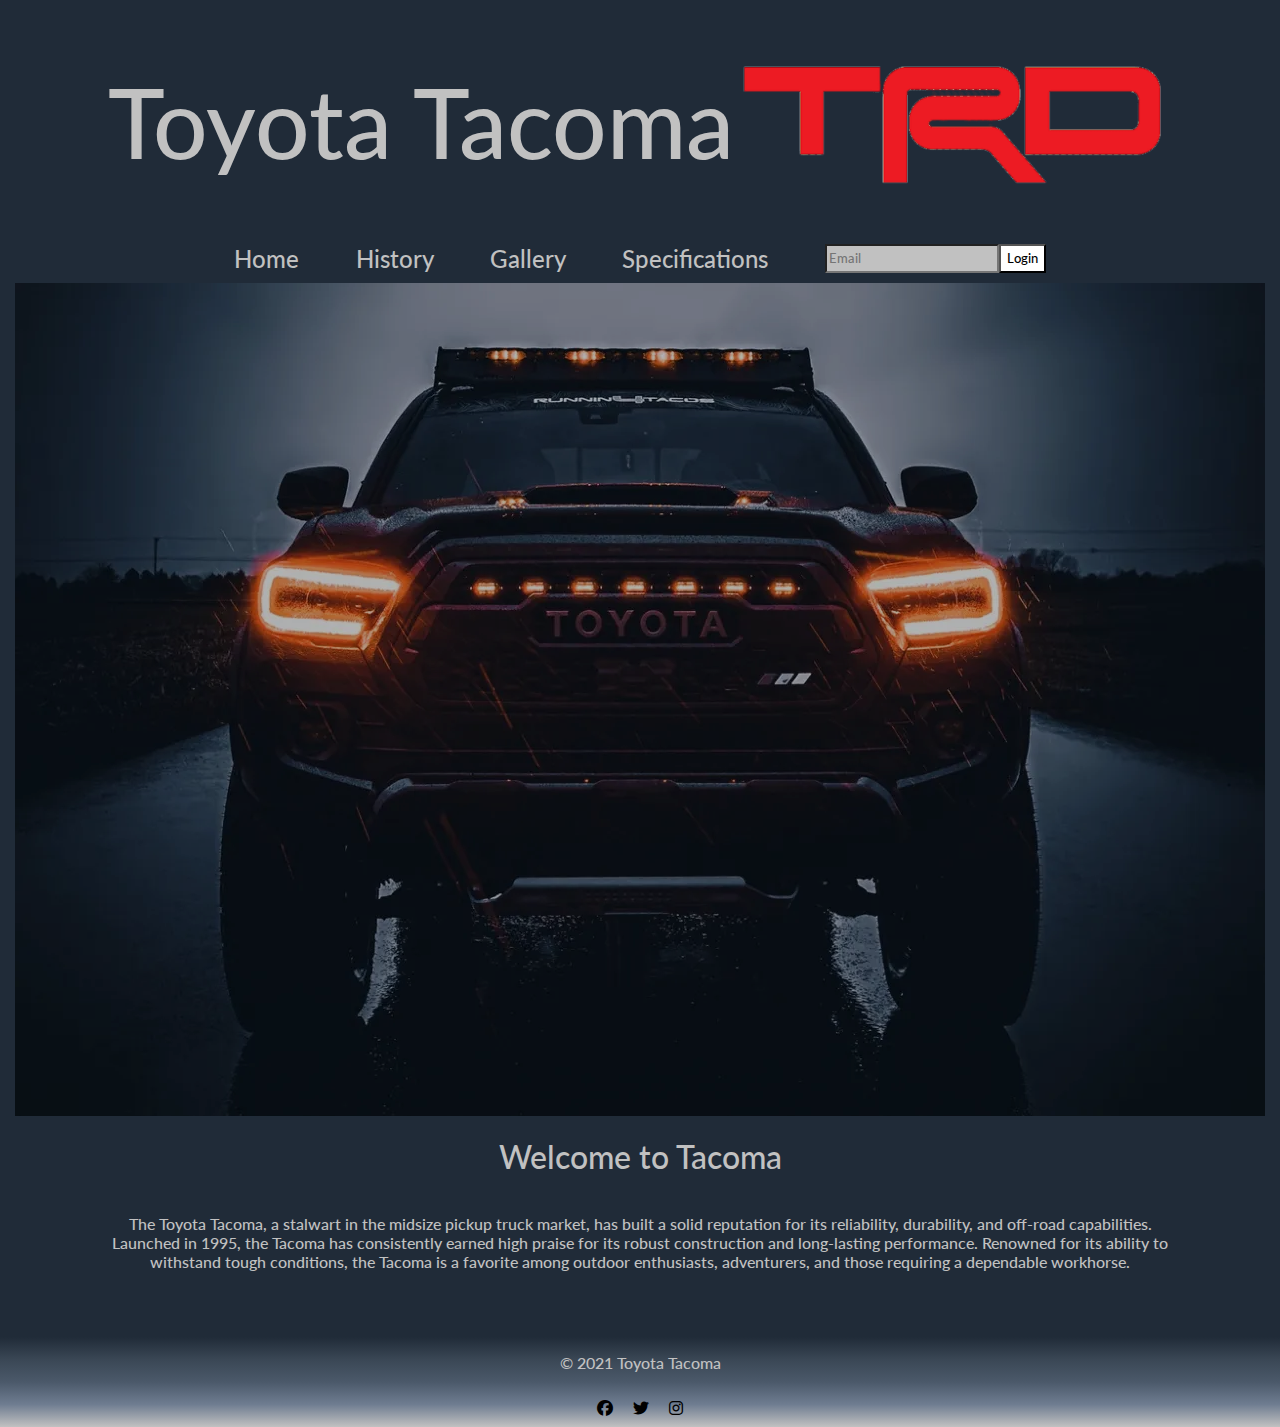
<file: Pages/index.html>
<!-- QAP 1
     Brandon Shea
     May 25th -->

<!DOCTYPE html>
<html lang="en">
  <head>
    <meta charset="UTF-8" />
    <meta name="viewport" content="width=device-width, initial-scale=1.0" />
    <title>Tacoma</title>
    <link rel="stylesheet" href="/Styles/style.css" />
    <link
      rel="stylesheet"
      href="https://cdnjs.cloudflare.com/ajax/libs/font-awesome/6.5.2/css/all.min.css"
    />
  </head>
  <header>
    <div class="header-content">
      <h1>Toyota Tacoma</h1>
      <img src="/Images/trd-banner-transparent.png" alt="" height="175px" />
    </div>
  </header>

  <body>
    <nav>
      <ul id="navBar">
        <li><a href="/Pages/index.html">Home</a></li>
        <li><a href="/Pages/history.html">History</a></li>
        <li><a href="/Pages/gallery.html">Gallery</a></li>
        <li><a href="/Pages/specs.html">Specifications</a></li>
        <div class="input-button">
          <input type="text" placeholder="Email" size="20" id="loginField" />
          <button id="loginButton">Login</button>
        </div>
      </ul>
    </nav>
    <main>
      <img
        src="/Images/Tacoma-grill-front-on.webp"
        alt="Tacoma front on"
        id="grillPic"
      />
      <h1>Welcome to Tacoma</h1>
      <audio
        id="truckStart"
        src="/Videos Audio/truckStartAudio.mp3"
        preload="auto"
      ></audio>
      <p>
        The Toyota Tacoma, a stalwart in the midsize pickup truck market, has
        built a solid reputation for its reliability, durability, and off-road
        capabilities. Launched in 1995, the Tacoma has consistently earned high
        praise for its robust construction and long-lasting performance.
        Renowned for its ability to withstand tough conditions, the Tacoma is a
        favorite among outdoor enthusiasts, adventurers, and those requiring a
        dependable workhorse.
      </p>
    </main>
    <script src="/Scripts/script.js"></script>
    <footer>
      <div class="footer-content">
        <p>&copy; 2021 Toyota Tacoma</p>
        <div class="socials">
          <a href="https://www.facebook.com/ToyotaTacoma" target="_blank"
            ><i class="fab fa-facebook"></i
          ></a>
          <a href="https://twitter.com/ToyotaTacoma" target="_blank"
            ><i class="fab fa-twitter"></i
          ></a>
          <a href="https://www.instagram.com/toyotausa/" target="_blank"
            ><i class="fab fa-instagram"></i
          ></a>
        </div>
      </div>
    </footer>
  </body>
</html>
</file>
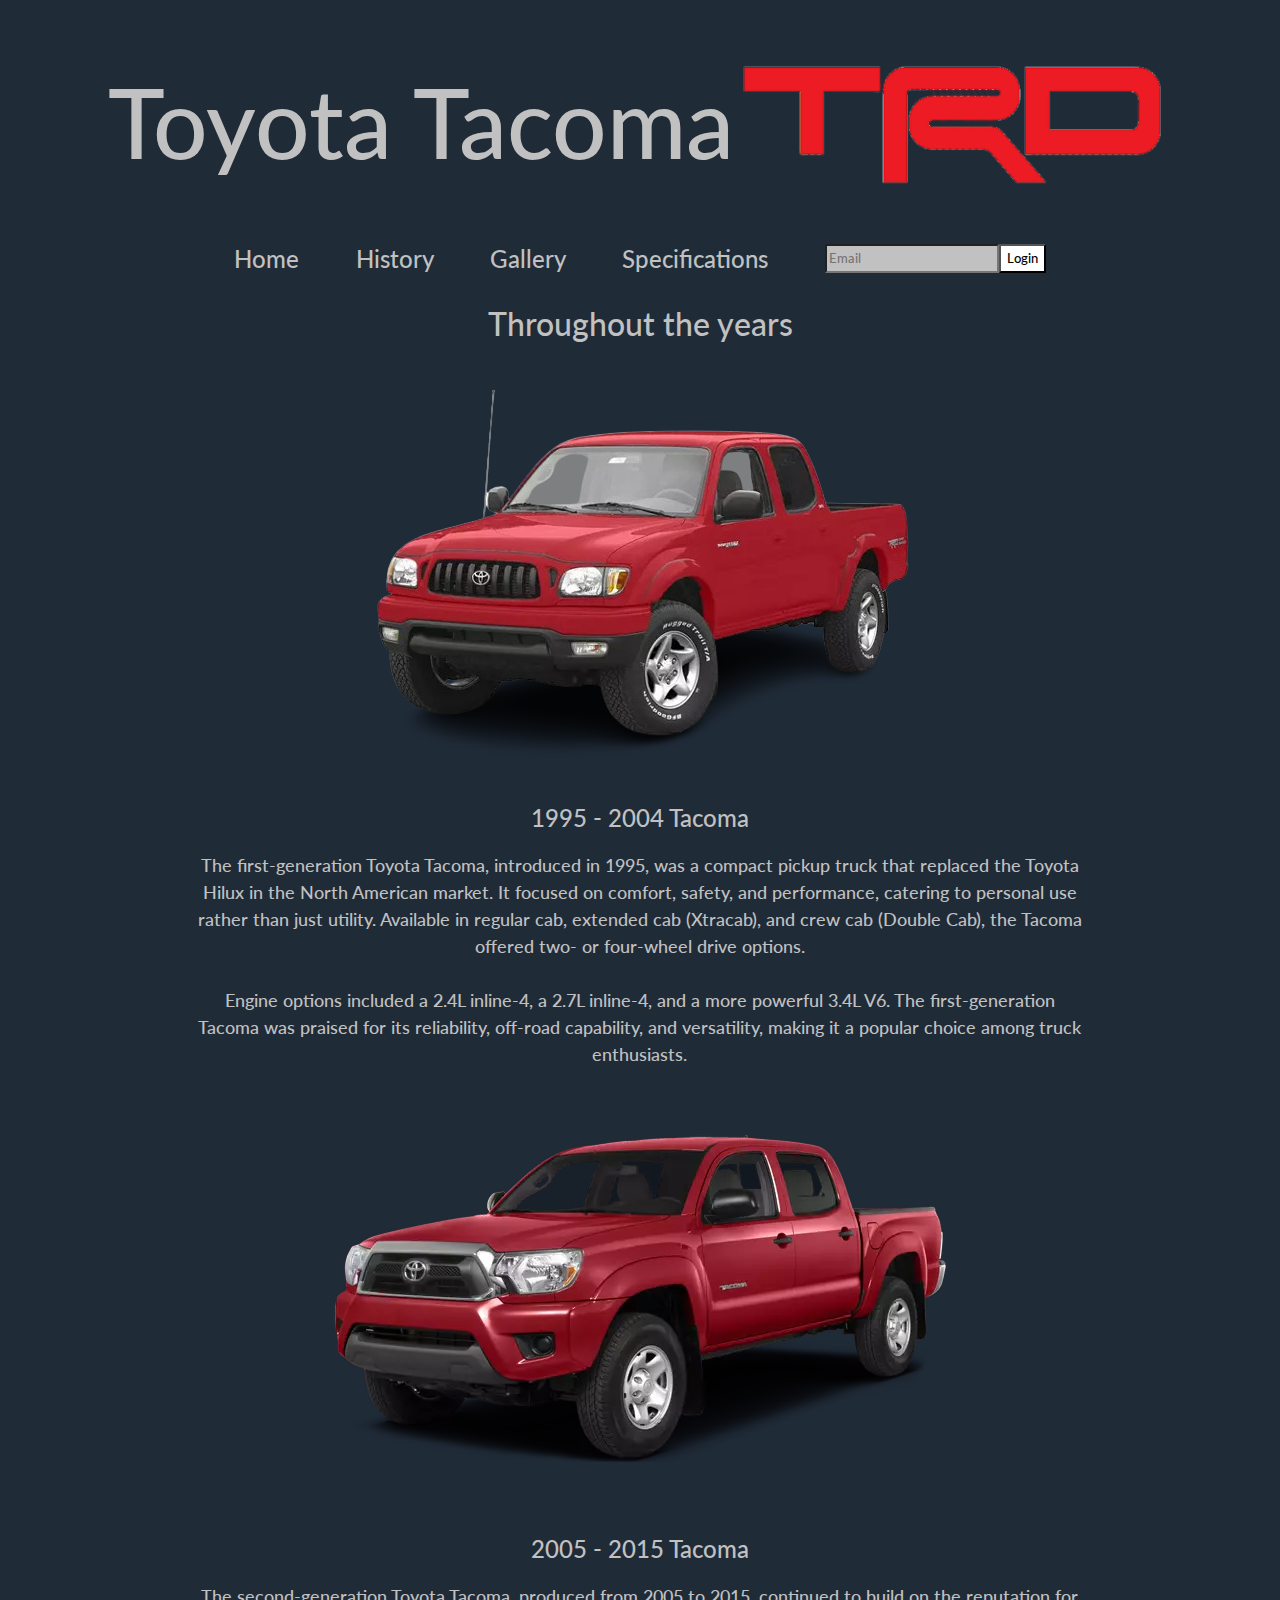
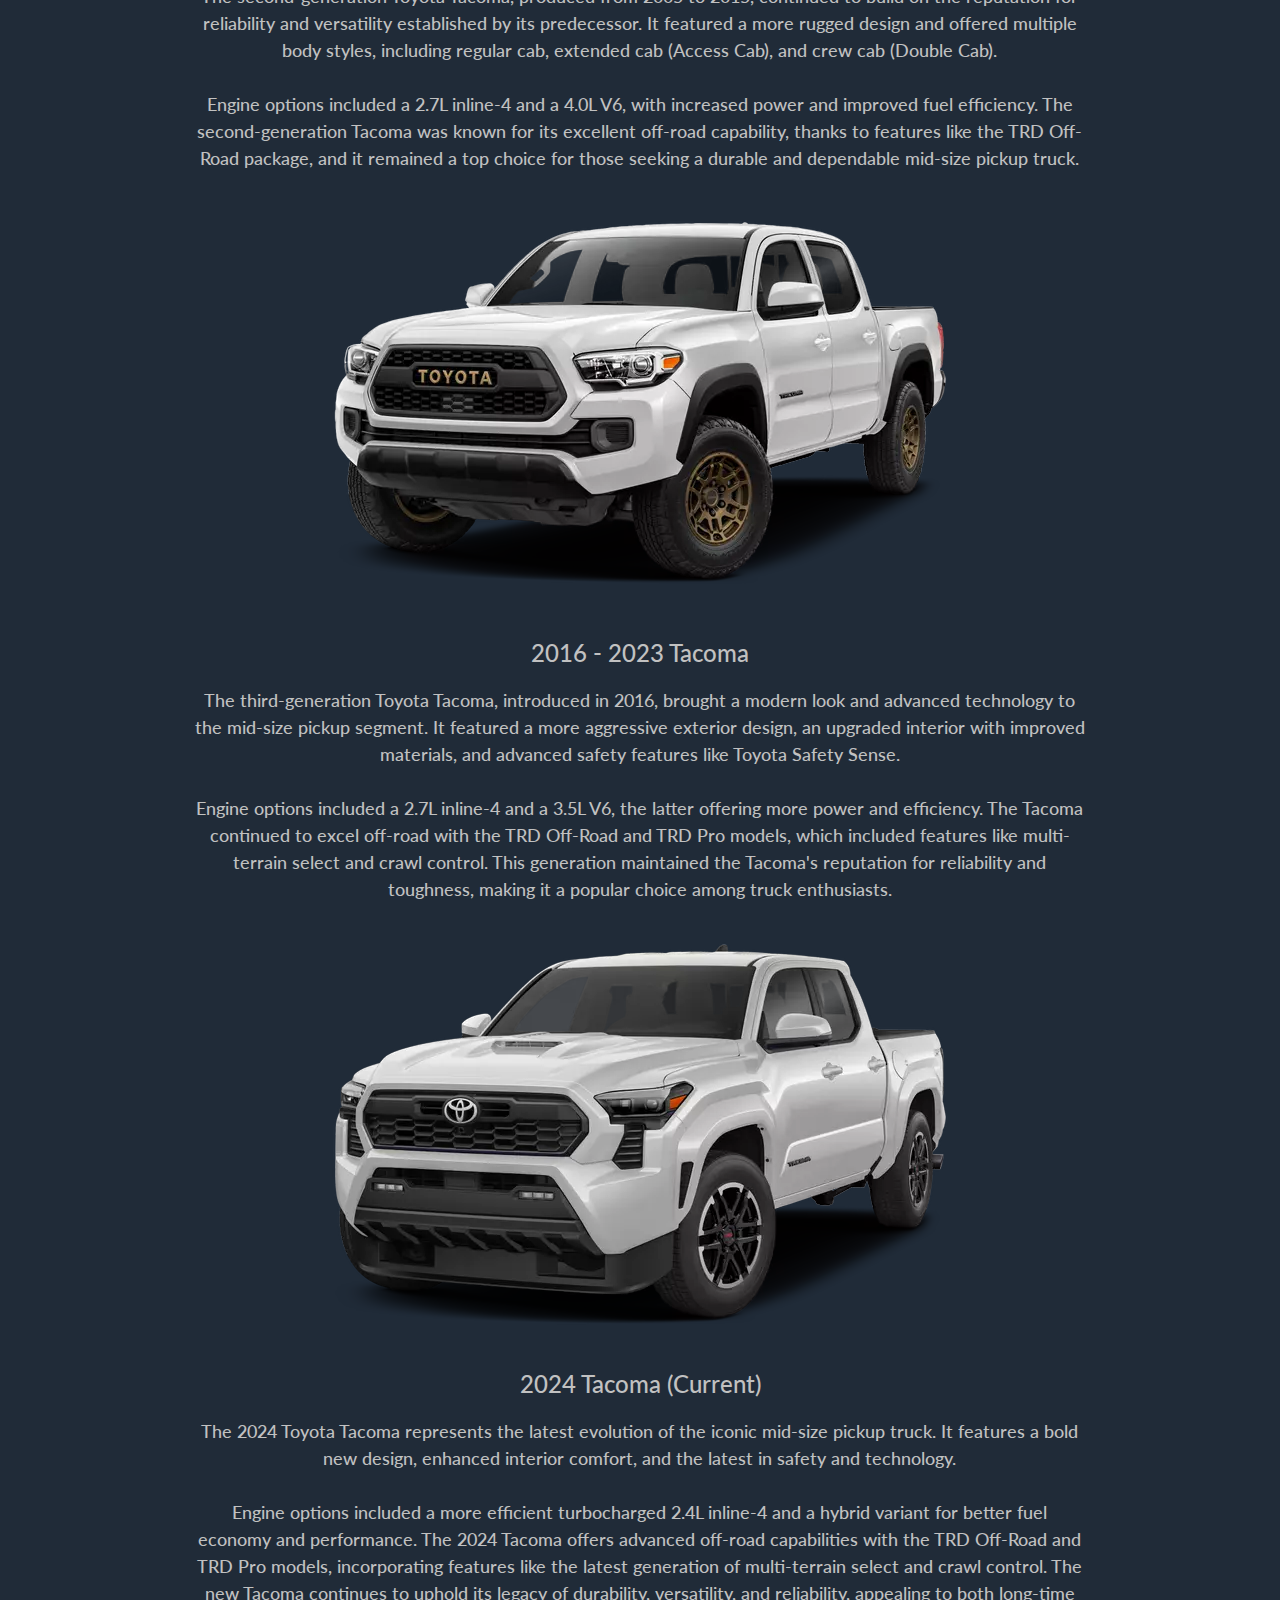
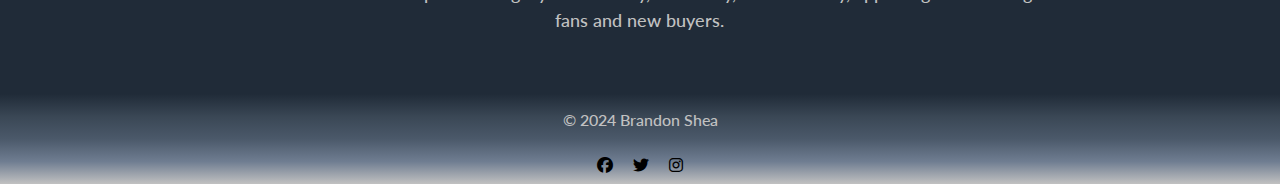
<file: Pages/history.html>
<!DOCTYPE html>
<html lang="en">
  <head>
    <meta charset="UTF-8" />
    <meta name="viewport" content="width=device-width, initial-scale=1.0" />
    <title>History</title>
    <link rel="stylesheet" href="/Styles/style.css" />
    <link
      rel="stylesheet"
      href="https://cdnjs.cloudflare.com/ajax/libs/font-awesome/6.5.2/css/all.min.css"
    />
  </head>
  <header>
    <div class="header-content">
      <h1>Toyota Tacoma</h1>
      <img src="/Images/trd-banner-transparent.png" alt="" height="175px" />
    </div>
  </header>
  <body>
    <nav>
      <ul id="navBar">
        <li><a href="/Pages/index.html">Home</a></li>
        <li><a href="/Pages/history.html">History</a></li>
        <li><a href="/Pages/gallery.html">Gallery</a></li>
        <li><a href="/Pages/specs.html">Specifications</a></li>
        <div class="input-button">
          <input type="text" placeholder="Email" size="20" id="loginField" />
          <button id="loginButton">Login</button>
        </div>
      </ul>
    </nav>
    <main>
      <h1>Throughout the years</h1>
      <div class="flex-container">
        <div class="flex-item">
          <img src="/Images/1995 -- 2004 tacoma.png" alt="1995-2004 Tacoma" />
          <h2>1995 - 2004 Tacoma</h2>
          <p class="historyBlurb">
            The first-generation Toyota Tacoma, introduced in 1995, was a
            compact pickup truck that replaced the Toyota Hilux in the North
            American market. It focused on comfort, safety, and performance,
            catering to personal use rather than just utility. Available in
            regular cab, extended cab (Xtracab), and crew cab (Double Cab), the
            Tacoma offered two- or four-wheel drive options. <br /><br />Engine
            options included a 2.4L inline-4, a 2.7L inline-4, and a more
            powerful 3.4L V6. The first-generation Tacoma was praised for its
            reliability, off-road capability, and versatility, making it a
            popular choice among truck enthusiasts.
          </p>
        </div>
        <div class="flex-item">
          <img src="/Images/2005-2015 Tacoma.webp" alt="2005-2015 Tacoma" />
          <h2>2005 - 2015 Tacoma</h2>
          <p class="historyBlurb">
            The second-generation Toyota Tacoma, produced from 2005 to 2015,
            continued to build on the reputation for reliability and versatility
            established by its predecessor. It featured a more rugged design and
            offered multiple body styles, including regular cab, extended cab
            (Access Cab), and crew cab (Double Cab). <br /><br />Engine options
            included a 2.7L inline-4 and a 4.0L V6, with increased power and
            improved fuel efficiency. The second-generation Tacoma was known for
            its excellent off-road capability, thanks to features like the TRD
            Off-Road package, and it remained a top choice for those seeking a
            durable and dependable mid-size pickup truck.
          </p>
        </div>
        <div class="flex-item">
          <img src="/Images/2016-2023 Tacoma.webp" alt="2016-2023 Tacoma" />
          <h2>2016 - 2023 Tacoma</h2>
          <p class="historyBlurb">
            The third-generation Toyota Tacoma, introduced in 2016, brought a
            modern look and advanced technology to the mid-size pickup segment.
            It featured a more aggressive exterior design, an upgraded interior
            with improved materials, and advanced safety features like Toyota
            Safety Sense. <br /><br />Engine options included a 2.7L inline-4
            and a 3.5L V6, the latter offering more power and efficiency. The
            Tacoma continued to excel off-road with the TRD Off-Road and TRD Pro
            models, which included features like multi-terrain select and crawl
            control. This generation maintained the Tacoma's reputation for
            reliability and toughness, making it a popular choice among truck
            enthusiasts.
          </p>
        </div>
        <div class="flex-item">
          <img src="/Images/2024-Tacoma.webp" alt="2024 Tacoma" />
          <h2>2024 Tacoma (Current)</h2>
          <p class="historyBlurb">
            The 2024 Toyota Tacoma represents the latest evolution of the iconic
            mid-size pickup truck. It features a bold new design, enhanced
            interior comfort, and the latest in safety and technology.
            <br /><br />Engine options included a more efficient turbocharged
            2.4L inline-4 and a hybrid variant for better fuel economy and
            performance. The 2024 Tacoma offers advanced off-road capabilities
            with the TRD Off-Road and TRD Pro models, incorporating features
            like the latest generation of multi-terrain select and crawl
            control. The new Tacoma continues to uphold its legacy of
            durability, versatility, and reliability, appealing to both
            long-time fans and new buyers.
          </p>
        </div>
      </div>
    </main>
    <footer>
      <div class="footer-content">
        <p>&copy; 2024 Brandon Shea</p>
        <div class="socials">
          <a href="https://www.facebook.com/toyotacanada/" target="_blank"
            ><i class="fab fa-facebook"></i
          ></a>
          <a href="https://x.com/toyotacanada" target="_blank"
            ><i class="fab fa-twitter"></i
          ></a>
          <a href="https://www.instagram.com/toyotausa/" target="_blank"
            ><i class="fab fa-instagram"></i
          ></a>
        </div>
      </div>
    </footer>
  </body>
</html>
</file>
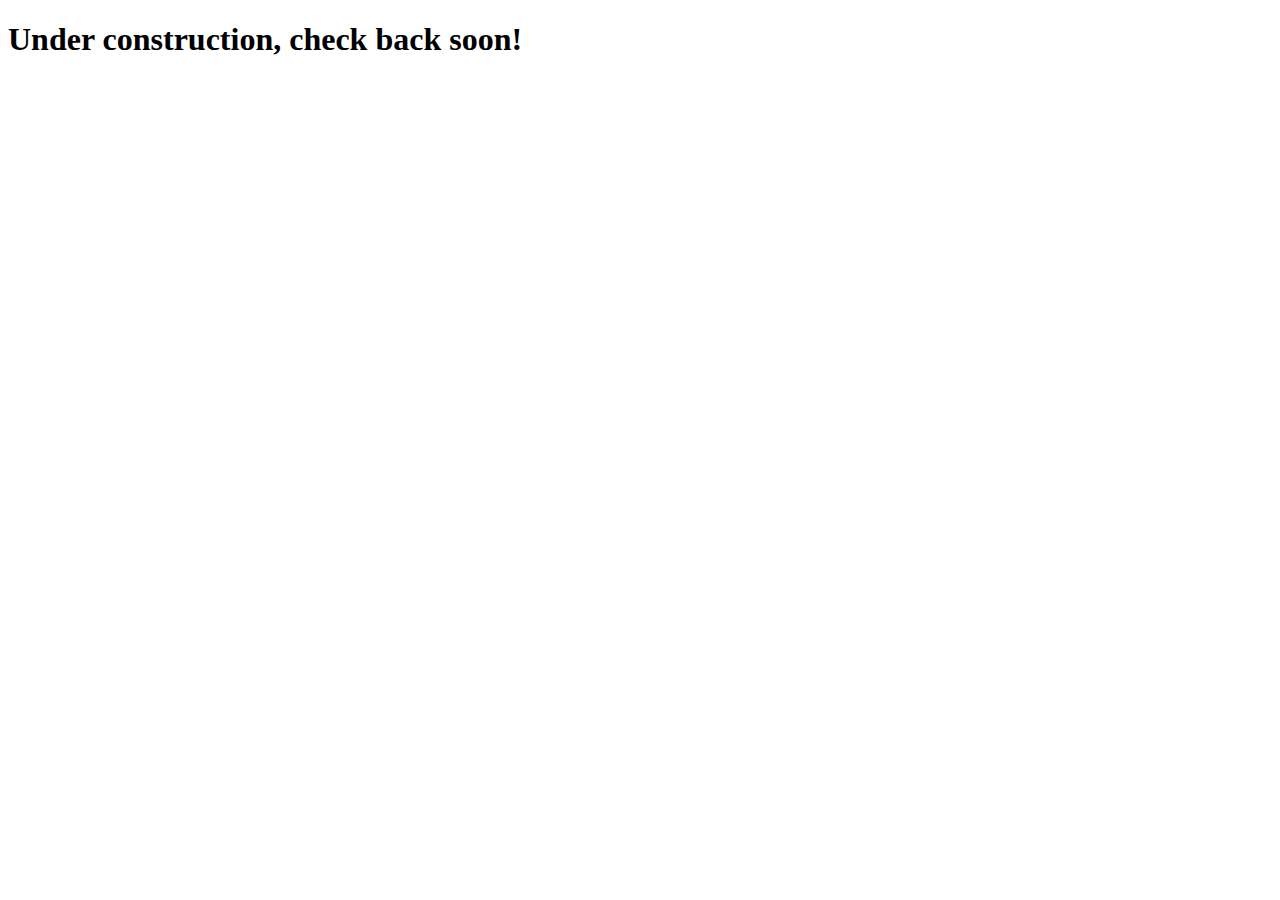
<file: Pages/specs.html>
<!DOCTYPE html>
<html lang="en">
  <head>
    <meta charset="UTF-8" />
    <meta name="viewport" content="width=device-width, initial-scale=1.0" />
    <title>Specifications</title>
  </head>
  <body>
    <h1>Under construction, check back soon!</h1>
  </body>
</html>
</file>
<file: Styles/style.css>
@import url("https://fonts.googleapis.com/css2?family=Lato:ital,wght@0,100;0,300;0,400;0,700;0,900;1,100;1,300;1,400;1,700;1,900&display=swap");

* {
  box-sizing: border-box;
  font-family: "Lato", sans-serif;
  font-optical-sizing: auto;
  font-weight: 500;
  font-style: normal;
  font-variation-settings: "slnt" 0;
}

html {
  scroll-behavior: smooth;
  background-color: #202b38;
}

header {
  font-size: 48px;
  color: #c1c1c1;
}

body {
  display: flex;
  flex-direction: column;
  align-items: center;
  min-height: 100vh;
  margin: 0;
  padding: 0;
  font-weight: 200;
}

main {
  display: flex;
  flex-direction: column;
  height: 80%;
  width: 85%;
  align-items: center;
  color: #c1c1c1;
  padding: 10px;
  margin-bottom: 40px;
}

nav,
#navBar {
  display: flex;
  justify-content: space-evenly;
  width: 85%;
  padding: 0;
  margin: 0;
}

#navBar {
  list-style-type: none;
}

#navBar a {
  color: #c1c1c1;
  text-decoration: none;
  font-size: 24px;
  transition: 0.5s;
}

#navBar a:hover {
  color: #ffffff;
  transition: 0.5s;
}

.input-button {
  display: flex;
}

#grillPic {
  filter: brightness(70%);
  transition: 0.5s;
}

#grillPic:hover {
  filter: brightness(135%);
  transition: 0.5s;
}

.header-content {
  display: flex;
  align-items: center;
}

#loginField {
  background-color: #c1c1c1;
}

#loginButton {
  background-color: #ffffff;
  transition: 0.5s;
}

#loginButton:hover {
  background-color: #e12a2a;
}

footer {
  background: linear-gradient(
    to bottom,
    #202b38,
    #3a4755,
    #4b596a,
    #6f7d91,
    #c1c1c1
  );
  color: #c1c1c1;
  height: auto;
  width: 100%;
}

body p {
  text-align: center;
}

.footer-content .socials {
  display: flex;
  justify-content: center;
  color: black;
}

.footer-content .socials a {
  color: black;
  margin: 10px;
}

.introBlurb {
  width: 85%;
  font-size: 18px;
  line-height: 1.5;
  text-align: center;
}

#welcomeBlurb {
  font-size: 48px;
  text-align: center;
}

.flex-container {
  display: flex;
  flex-wrap: wrap;
  justify-content: space-between;
}

.flex-item {
  flex: 1 0 20%;
  margin: 10px;
  text-align: center;
}

.flex-item p {
  font-size: 18px;
  width: 85%;
  margin: auto;
  line-height: 1.5;
}
</file>
